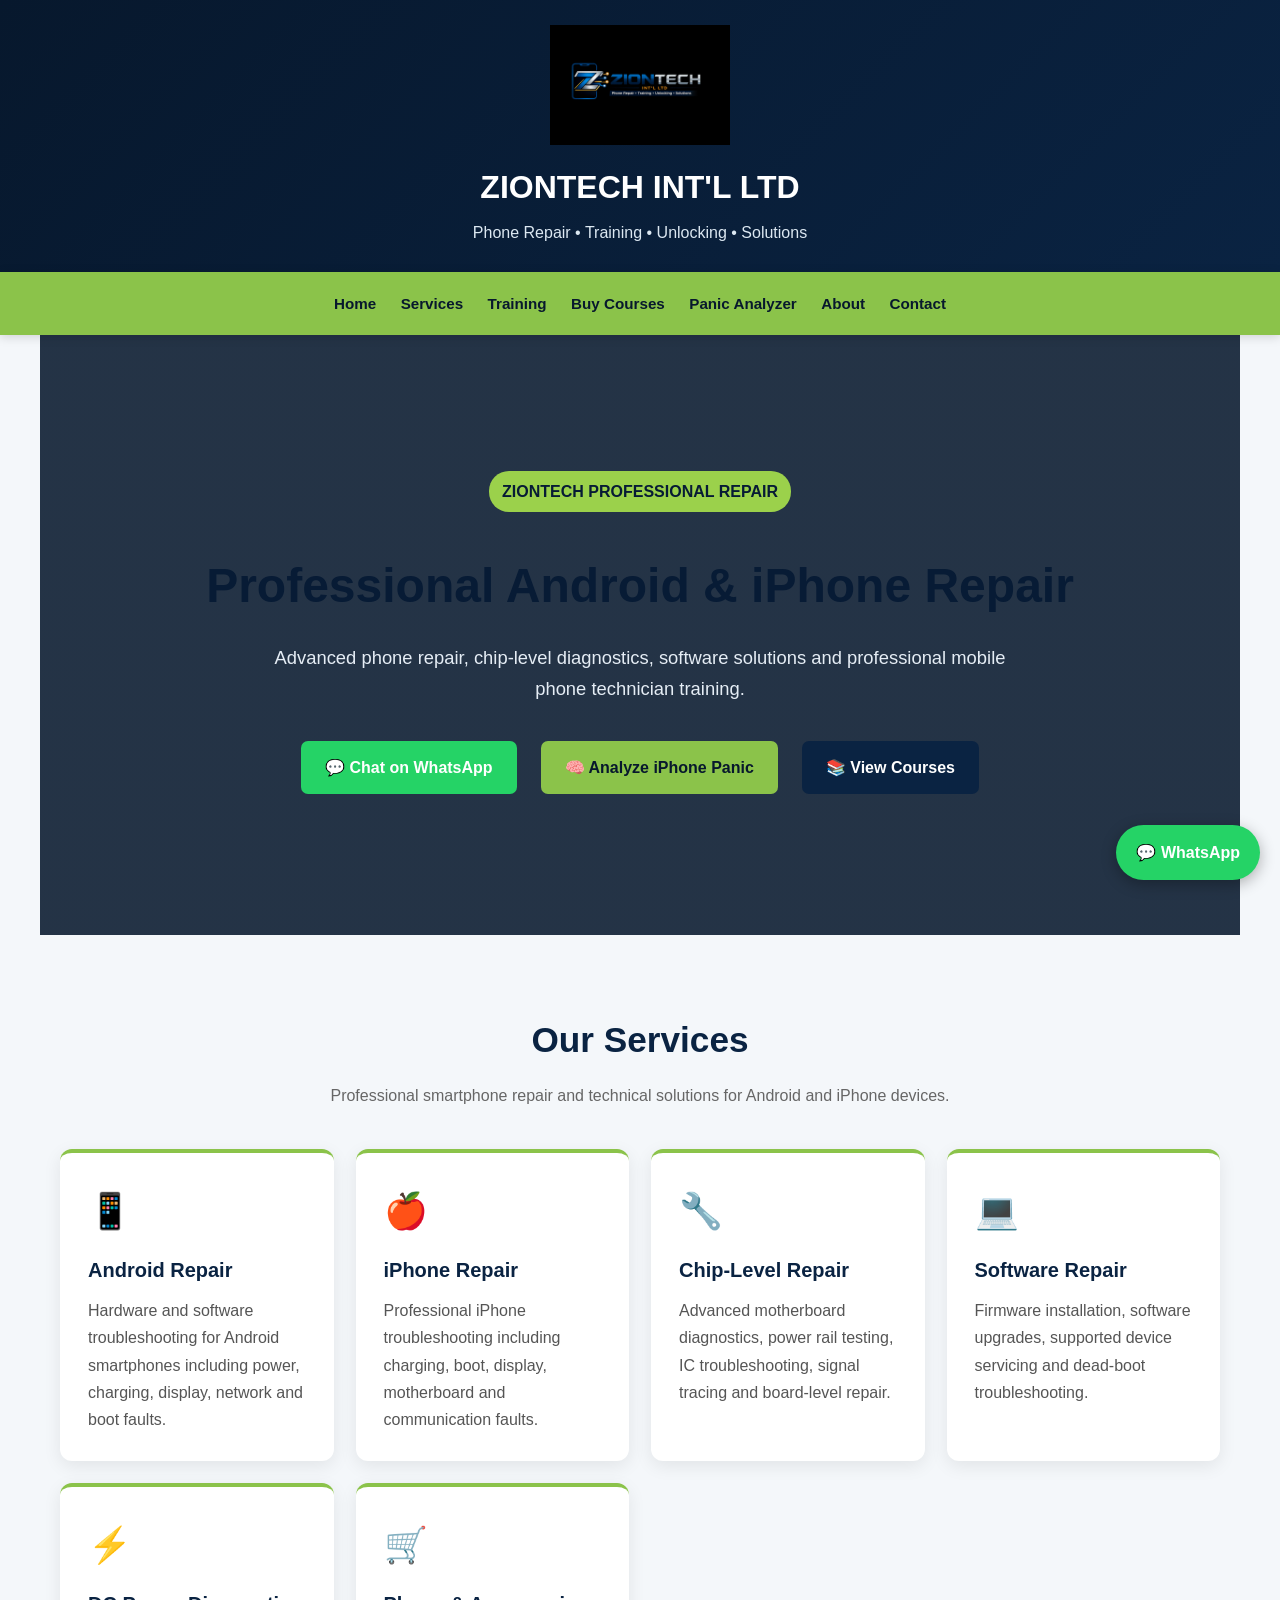
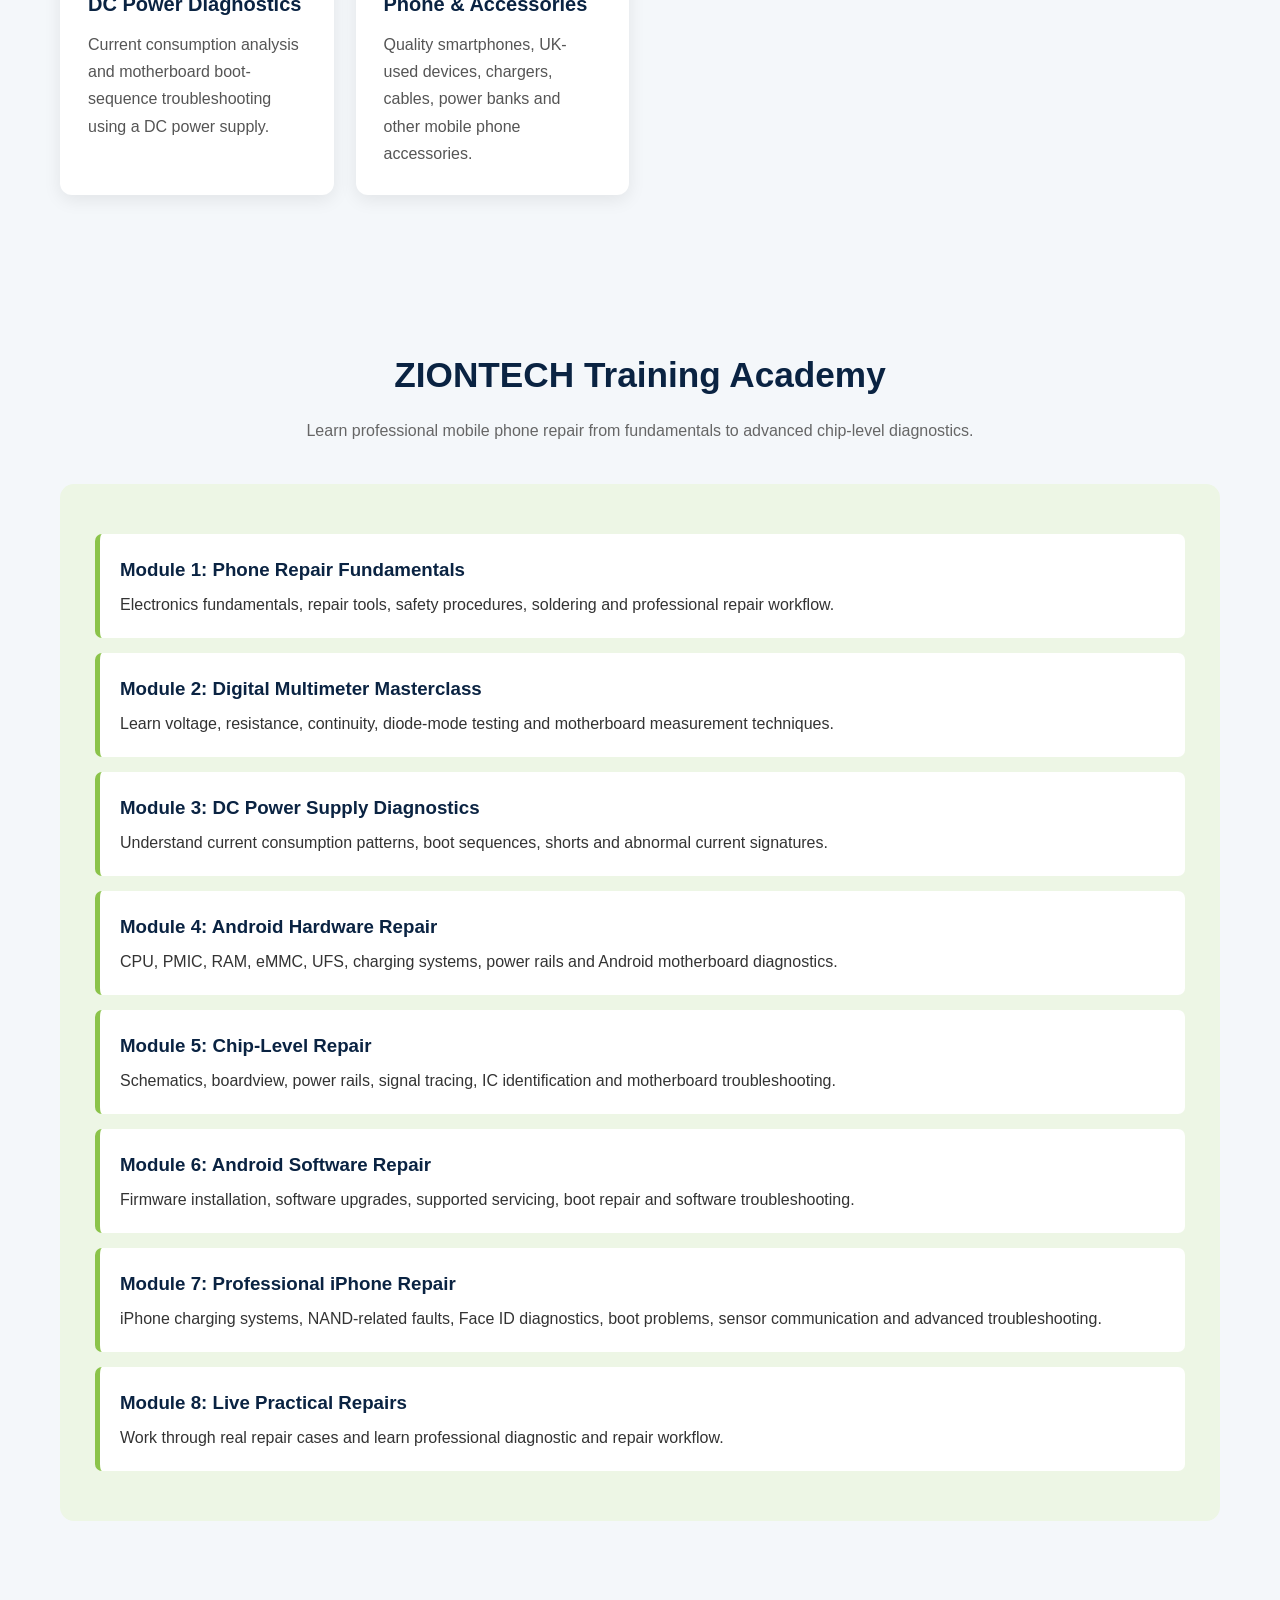
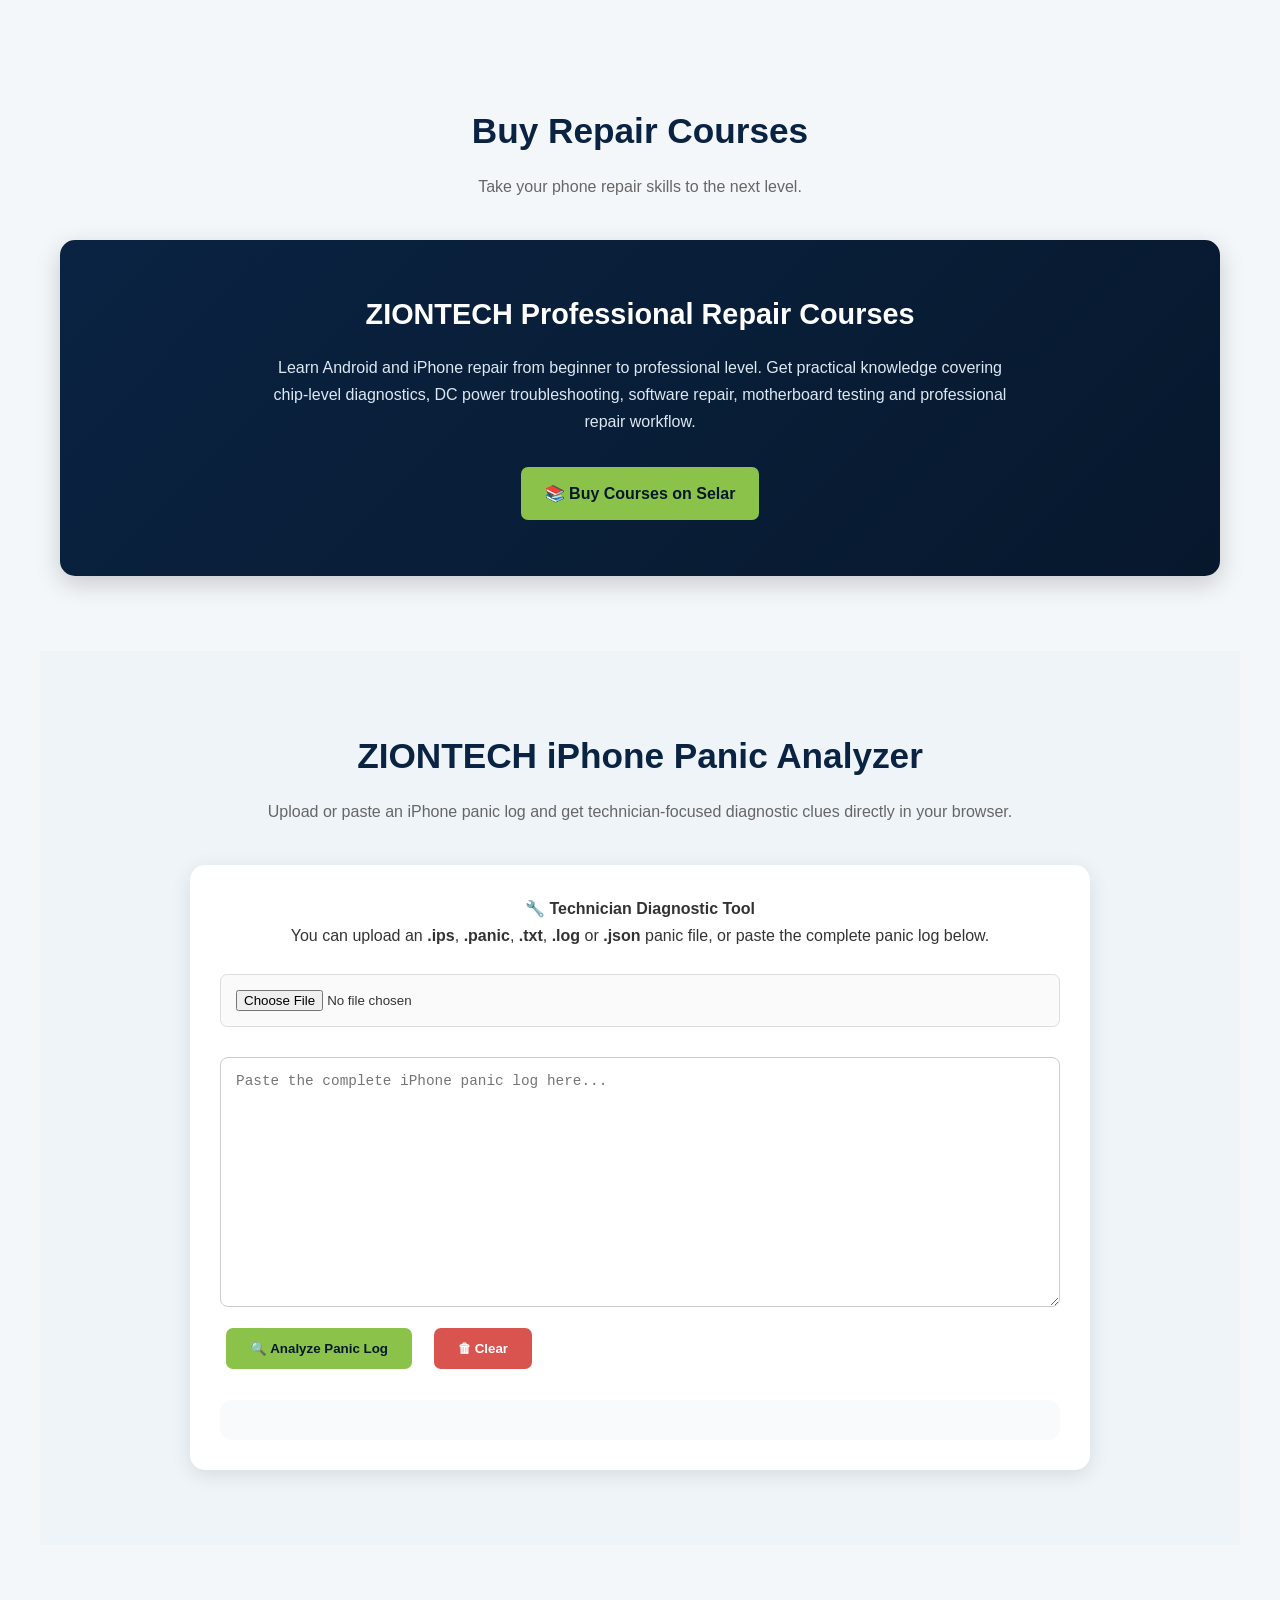
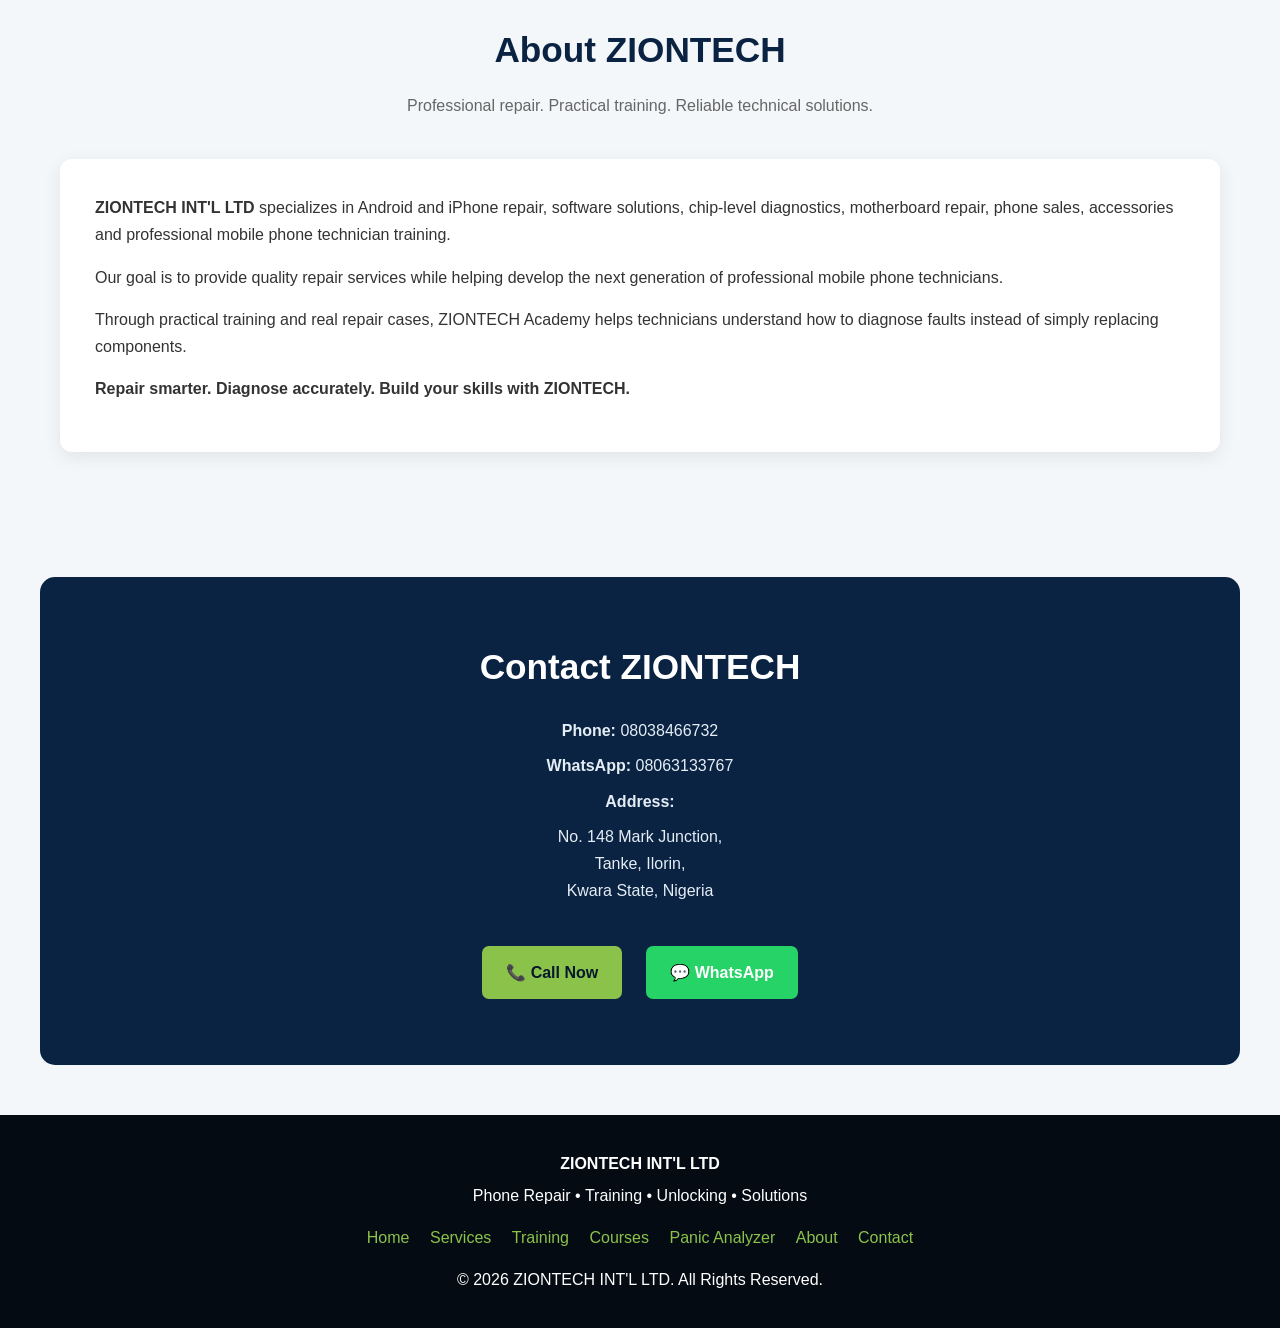
<file: index.html>
<!DOCTYPE html>
<html lang="en">
<head>
<meta charset="UTF-8">
<meta name="viewport" content="width=device-width, initial-scale=1.0">

<meta name="theme-color" content="#0A2342">

<meta name="description"
content="ZIONTECH INT'L LTD - Professional Android and iPhone repair, chip-level diagnostics, software solutions, phone sales, accessories and mobile phone repair training academy.">

<meta name="keywords"
content="ZIONTECH, phone repair, iPhone repair, Android repair, phone technician training, chip level repair, iPhone panic analyzer, phone flashing, Ilorin phone repair">

<title>ZIONTECH INT'L LTD | Phone Repair & Training Academy</title>

<link rel="manifest" href="manifest.json">

<link rel="icon" type="image/png" href="images/logo.png">

<link rel="stylesheet" href="style.css">

<style>

/* ===============================
   ZIONTECH WEBSITE ENHANCEMENTS
================================ */

:root{
    --blue:#0A2342;
    --green:#8BC34A;
    --dark:#07182d;
    --light:#f4f7fa;
    --white:#ffffff;
    --whatsapp:#25D366;
}

*{
    margin:0;
    padding:0;
    box-sizing:border-box;
    scroll-behavior:smooth;
}

body{
    font-family:Arial, Helvetica, sans-serif;
    background:var(--light);
    color:#333;
    line-height:1.7;
}

/* HEADER */

header{
    background:linear-gradient(135deg,#07182d,#0A2342);
    color:white;
    text-align:center;
    padding:25px 15px;
}

.logo{
    width:220px;
    max-width:90%;
    height:auto;
    display:block;
    margin:0 auto 15px;
}

header h1{
    font-size:2rem;
    margin-bottom:5px;
}

header p{
    color:#dce8f2;
}

/* NAVIGATION */

nav{
    background:var(--green);
    padding:14px 10px;
    text-align:center;
    position:sticky;
    top:0;
    z-index:9999;
    box-shadow:0 2px 10px rgba(0,0,0,.15);
}

nav a{
    display:inline-block;
    color:#07182d;
    text-decoration:none;
    margin:5px 10px;
    font-weight:bold;
    font-size:.95rem;
}

nav a:hover{
    color:white;
}

/* HERO */

.hero{
    min-height:600px;
    display:flex;
    flex-direction:column;
    justify-content:center;
    align-items:center;
    text-align:center;
    padding:80px 20px;

    background:
    linear-gradient(rgba(7,24,45,.88),rgba(7,24,45,.88)),
    url('https://images.unsplash.com/photo-1511707171634-5f897ff02aa9');

    background-size:cover;
    background-position:center;
    color:white;
}

.hero-badge{
    display:inline-block;
    background:var(--green);
    color:#07182d;
    padding:7px 16px;
    border-radius:30px;
    font-weight:bold;
    margin-bottom:18px;
}

.hero h2{
    font-size:3rem;
    max-width:900px;
    margin-bottom:15px;
}

.hero p{
    max-width:750px;
    font-size:1.15rem;
    margin-bottom:30px;
    color:#e5edf5;
}

.hero-buttons{
    display:flex;
    flex-wrap:wrap;
    justify-content:center;
    gap:12px;
}

/* BUTTON */

.btn{
    display:inline-block;
    background:var(--green);
    color:#07182d;
    padding:13px 24px;
    text-decoration:none;
    border:none;
    border-radius:7px;
    font-weight:bold;
    cursor:pointer;
    transition:.3s;
}

.btn:hover{
    transform:translateY(-2px);
    opacity:.9;
}

.btn-whatsapp{
    background:var(--whatsapp);
    color:white;
}

.btn-blue{
    background:var(--blue);
    color:white;
}

.danger{
    background:#d9534f;
    color:white;
}

/* SECTIONS */

section{
    padding:75px 20px;
    max-width:1200px;
    margin:auto;
}

.section-title{
    text-align:center;
    color:var(--blue);
    font-size:2.2rem;
    margin-bottom:12px;
}

.section-subtitle{
    text-align:center;
    max-width:750px;
    margin:0 auto 40px;
    color:#666;
}

/* GRID */

.grid{
    display:grid;
    grid-template-columns:repeat(auto-fit,minmax(250px,1fr));
    gap:22px;
}

/* CARDS */

.card{
    background:white;
    padding:28px;
    border-radius:12px;
    box-shadow:0 5px 18px rgba(0,0,0,.08);
    border-top:4px solid var(--green);
    transition:.3s;
}

.card:hover{
    transform:translateY(-5px);
    box-shadow:0 10px 25px rgba(0,0,0,.12);
}

.card h3{
    color:var(--blue);
    margin-bottom:10px;
    font-size:1.25rem;
}

.card p{
    color:#555;
}

/* SERVICE ICON */

.service-icon{
    font-size:2.2rem;
    margin-bottom:12px;
}

/* TRAINING */

.training-box{
    background:#edf6e5;
    padding:35px;
    border-radius:14px;
    margin-bottom:30px;
}

.module{
    background:white;
    padding:20px;
    margin:15px 0;
    border-left:5px solid var(--green);
    border-radius:7px;
}

.module h3{
    color:var(--blue);
    margin-bottom:5px;
}

/* COURSES */

.course-box{
    background:linear-gradient(135deg,#0A2342,#07182d);
    color:white;
    text-align:center;
    padding:50px 25px;
    border-radius:15px;
    box-shadow:0 8px 25px rgba(0,0,0,.18);
}

.course-box h3{
    font-size:1.8rem;
    margin-bottom:15px;
}

.course-box p{
    max-width:750px;
    margin:0 auto 25px;
    color:#dce8f2;
}

/* PANIC ANALYZER */

.analyzer-section{
    background:#eef4f8;
    max-width:1200px;
}

.analyzer{
    background:white;
    padding:30px;
    border-radius:15px;
    box-shadow:0 5px 20px rgba(0,0,0,.1);
    max-width:900px;
    margin:auto;
}

.analyzer-intro{
    text-align:center;
    margin-bottom:25px;
}

.analyzer input[type="file"]{
    width:100%;
    padding:15px;
    margin-bottom:15px;
    border:1px solid #ddd;
    border-radius:7px;
    background:#fafafa;
}

.analyzer textarea{
    width:100%;
    min-height:250px;
    padding:15px;
    border:1px solid #ccc;
    border-radius:8px;
    resize:vertical;
    font-family:monospace;
    font-size:.9rem;
    margin-bottom:15px;
}

.analyzer-buttons{
    display:flex;
    gap:10px;
    flex-wrap:wrap;
}

#result{
    margin-top:25px;
}

.finding{
    background:#f5f8fa;
    padding:13px;
    margin:8px 0;
    border-left:4px solid var(--green);
    border-radius:5px;
}

#result h3{
    color:var(--blue);
    margin:15px 0 10px;
}

/* ABOUT */

.about-box{
    background:white;
    padding:35px;
    border-radius:12px;
    box-shadow:0 5px 18px rgba(0,0,0,.08);
}

.about-box p{
    margin-bottom:15px;
}

/* CONTACT */

.contact{
    max-width:1200px;
    background:var(--blue);
    color:white;
    text-align:center;
    border-radius:15px;
    margin:50px auto;
    padding:60px 20px;
}

.contact h2{
    font-size:2.2rem;
    margin-bottom:20px;
}

.contact p{
    margin:8px 0;
    color:#e5edf5;
}

/* FOOTER */

footer{
    background:#050b13;
    color:white;
    text-align:center;
    padding:30px 20px;
}

footer p{
    margin:5px 0;
}

.footer-links{
    margin:15px 0;
}

.footer-links a{
    color:var(--green);
    text-decoration:none;
    margin:0 8px;
}

/* FLOATING WHATSAPP */

.whatsapp{
    position:fixed;
    bottom:20px;
    right:20px;
    background:var(--whatsapp);
    color:white;
    padding:14px 20px;
    border-radius:50px;
    text-decoration:none;
    font-weight:bold;
    box-shadow:0 4px 15px rgba(0,0,0,.3);
    z-index:99999;
}

/* MOBILE */

@media(max-width:768px){

    header h1{
        font-size:1.5rem;
    }

    .logo{
        width:180px;
    }

    nav{
        padding:10px 5px;
    }

    nav a{
        font-size:.85rem;
        margin:4px 6px;
    }

    .hero{
        min-height:520px;
        padding:70px 18px;
    }

    .hero h2{
        font-size:2rem;
    }

    .hero p{
        font-size:1rem;
    }

    section{
        padding:55px 15px;
    }

    .section-title{
        font-size:1.8rem;
    }

    .training-box,
    .analyzer,
    .about-box{
        padding:22px;
    }

    .whatsapp{
        bottom:15px;
        right:15px;
        padding:12px 17px;
    }
}

</style>
</head>

<body>

<!-- =========================
     HEADER
========================= -->

<header>

    <img
        src="images/logo.png"
        class="logo"
        alt="ZIONTECH INT'L LTD Logo"
    >

    <h1>ZIONTECH INT'L LTD</h1>

    <p>
        Phone Repair • Training • Unlocking • Solutions
    </p>

</header>


<!-- =========================
     NAVIGATION
========================= -->

<nav>

    <a href="#home">Home</a>

    <a href="#services">Services</a>

    <a href="#training">Training</a>

    <a href="#courses">Buy Courses</a>

    <a href="#panic-analyzer">Panic Analyzer</a>

    <a href="#about">About</a>

    <a href="#contact">Contact</a>

</nav>


<!-- =========================
     HERO
========================= -->

<section id="home" class="hero">

    <span class="hero-badge">
        ZIONTECH PROFESSIONAL REPAIR
    </span>

    <h2>
        Professional Android & iPhone Repair
    </h2>

    <p>
        Advanced phone repair, chip-level diagnostics,
        software solutions and professional mobile phone
        technician training.
    </p>

    <div class="hero-buttons">

        <a
            href="https://wa.me/2348063133767"
            class="btn btn-whatsapp"
            target="_blank"
        >
            💬 Chat on WhatsApp
        </a>

        <a
            href="#panic-analyzer"
            class="btn"
        >
            🧠 Analyze iPhone Panic
        </a>

        <a
            href="#courses"
            class="btn btn-blue"
        >
            📚 View Courses
        </a>

    </div>

</section>


<!-- =========================
     SERVICES
========================= -->

<section id="services">

    <h2 class="section-title">
        Our Services
    </h2>

    <p class="section-subtitle">
        Professional smartphone repair and technical solutions
        for Android and iPhone devices.
    </p>


    <div class="grid">


        <div class="card">

            <div class="service-icon">📱</div>

            <h3>Android Repair</h3>

            <p>
                Hardware and software troubleshooting for
                Android smartphones including power, charging,
                display, network and boot faults.
            </p>

        </div>


        <div class="card">

            <div class="service-icon">🍎</div>

            <h3>iPhone Repair</h3>

            <p>
                Professional iPhone troubleshooting including
                charging, boot, display, motherboard and
                communication faults.
            </p>

        </div>


        <div class="card">

            <div class="service-icon">🔧</div>

            <h3>Chip-Level Repair</h3>

            <p>
                Advanced motherboard diagnostics, power rail
                testing, IC troubleshooting, signal tracing
                and board-level repair.
            </p>

        </div>


        <div class="card">

            <div class="service-icon">💻</div>

            <h3>Software Repair</h3>

            <p>
                Firmware installation, software upgrades,
                supported device servicing and dead-boot
                troubleshooting.
            </p>

        </div>


        <div class="card">

            <div class="service-icon">⚡</div>

            <h3>DC Power Diagnostics</h3>

            <p>
                Current consumption analysis and motherboard
                boot-sequence troubleshooting using a DC
                power supply.
            </p>

        </div>


        <div class="card">

            <div class="service-icon">🛒</div>

            <h3>Phone & Accessories</h3>

            <p>
                Quality smartphones, UK-used devices,
                chargers, cables, power banks and other
                mobile phone accessories.
            </p>

        </div>


    </div>

</section>


<!-- =========================
     TRAINING ACADEMY
========================= -->

<section id="training">

    <h2 class="section-title">
        ZIONTECH Training Academy
    </h2>

    <p class="section-subtitle">
        Learn professional mobile phone repair from
        fundamentals to advanced chip-level diagnostics.
    </p>


    <div class="training-box">


        <div class="module">

            <h3>
                Module 1: Phone Repair Fundamentals
            </h3>

            <p>
                Electronics fundamentals, repair tools,
                safety procedures, soldering and professional
                repair workflow.
            </p>

        </div>


        <div class="module">

            <h3>
                Module 2: Digital Multimeter Masterclass
            </h3>

            <p>
                Learn voltage, resistance, continuity,
                diode-mode testing and motherboard
                measurement techniques.
            </p>

        </div>


        <div class="module">

            <h3>
                Module 3: DC Power Supply Diagnostics
            </h3>

            <p>
                Understand current consumption patterns,
                boot sequences, shorts and abnormal
                current signatures.
            </p>

        </div>


        <div class="module">

            <h3>
                Module 4: Android Hardware Repair
            </h3>

            <p>
                CPU, PMIC, RAM, eMMC, UFS, charging systems,
                power rails and Android motherboard diagnostics.
            </p>

        </div>


        <div class="module">

            <h3>
                Module 5: Chip-Level Repair
            </h3>

            <p>
                Schematics, boardview, power rails,
                signal tracing, IC identification and
                motherboard troubleshooting.
            </p>

        </div>


        <div class="module">

            <h3>
                Module 6: Android Software Repair
            </h3>

            <p>
                Firmware installation, software upgrades,
                supported servicing, boot repair and
                software troubleshooting.
            </p>

        </div>


        <div class="module">

            <h3>
                Module 7: Professional iPhone Repair
            </h3>

            <p>
                iPhone charging systems, NAND-related faults,
                Face ID diagnostics, boot problems, sensor
                communication and advanced troubleshooting.
            </p>

        </div>


        <div class="module">

            <h3>
                Module 8: Live Practical Repairs
            </h3>

            <p>
                Work through real repair cases and learn
                professional diagnostic and repair workflow.
            </p>

        </div>


    </div>

</section>


<!-- =========================
     BUY COURSES
========================= -->

<section id="courses">

    <h2 class="section-title">
        Buy Repair Courses
    </h2>

    <p class="section-subtitle">
        Take your phone repair skills to the next level.
    </p>


    <div class="course-box">

        <h3>
            ZIONTECH Professional Repair Courses
        </h3>

        <p>
            Learn Android and iPhone repair from beginner
            to professional level. Get practical knowledge
            covering chip-level diagnostics, DC power
            troubleshooting, software repair, motherboard
            testing and professional repair workflow.
        </p>


        <a
            href="https://selar.com/m/Ziontech453"
            target="_blank"
            rel="noopener"
            class="btn"
        >
            📚 Buy Courses on Selar
        </a>

    </div>

</section>


<!-- =========================
     IPHONE PANIC ANALYZER
========================= -->

<section id="panic-analyzer" class="analyzer-section">

    <h2 class="section-title">
        ZIONTECH iPhone Panic Analyzer
    </h2>

    <p class="section-subtitle">
        Upload or paste an iPhone panic log and get
        technician-focused diagnostic clues directly
        in your browser.
    </p>


    <div class="analyzer">

        <div class="analyzer-intro">

            <p>
                <strong>
                    🔧 Technician Diagnostic Tool
                </strong>
            </p>

            <p>
                You can upload an
                <strong>.ips</strong>,
                <strong>.panic</strong>,
                <strong>.txt</strong>,
                <strong>.log</strong> or
                <strong>.json</strong>
                panic file, or paste the complete panic
                log below.
            </p>

        </div>


        <input
            id="panicFile"
            type="file"
            accept=".ips,.panic,.txt,.log,.json"
        >


        <textarea
            id="panicInput"
            placeholder="Paste the complete iPhone panic log here..."
        ></textarea>


        <div class="analyzer-buttons">

            <button
                class="btn"
                id="analyzeBtn"
                type="button"
            >
                🔍 Analyze Panic Log
            </button>


            <button
                class="btn danger"
                id="clearBtn"
                type="button"
            >
                🗑 Clear
            </button>

        </div>


        <div id="result"></div>

    </div>

</section>


<!-- =========================
     ABOUT
========================= -->

<section id="about">

    <h2 class="section-title">
        About ZIONTECH
    </h2>

    <p class="section-subtitle">
        Professional repair. Practical training.
        Reliable technical solutions.
    </p>


    <div class="about-box">

        <p>
            <strong>ZIONTECH INT'L LTD</strong> specializes
            in Android and iPhone repair, software solutions,
            chip-level diagnostics, motherboard repair,
            phone sales, accessories and professional
            mobile phone technician training.
        </p>


        <p>
            Our goal is to provide quality repair services
            while helping develop the next generation of
            professional mobile phone technicians.
        </p>


        <p>
            Through practical training and real repair cases,
            ZIONTECH Academy helps technicians understand
            how to diagnose faults instead of simply replacing
            components.
        </p>


        <p>
            <strong>
                Repair smarter. Diagnose accurately.
                Build your skills with ZIONTECH.
            </strong>
        </p>

    </div>

</section>


<!-- =========================
     CONTACT
========================= -->

<section id="contact" class="contact">

    <h2>
        Contact ZIONTECH
    </h2>


    <p>
        <strong>Phone:</strong>
        08038466732
    </p>


    <p>
        <strong>WhatsApp:</strong>
        08063133767
    </p>


    <p>
        <strong>Address:</strong>
    </p>


    <p>
        No. 148 Mark Junction,<br>
        Tanke, Ilorin,<br>
        Kwara State, Nigeria
    </p>


    <br>


    <div class="hero-buttons">

        <a
            href="tel:08038466732"
            class="btn"
        >
            📞 Call Now
        </a>


        <a
            href="https://wa.me/2348063133767"
            target="_blank"
            class="btn btn-whatsapp"
        >
            💬 WhatsApp
        </a>

    </div>

</section>


<!-- =========================
     FOOTER
========================= -->

<footer>

    <p>
        <strong>ZIONTECH INT'L LTD</strong>
    </p>

    <p>
        Phone Repair • Training • Unlocking • Solutions
    </p>


    <div class="footer-links">

        <a href="#home">Home</a>

        <a href="#services">Services</a>

        <a href="#training">Training</a>

        <a href="#courses">Courses</a>

        <a href="#panic-analyzer">Panic Analyzer</a>

        <a href="#about">About</a>

        <a href="#contact">Contact</a>

    </div>


    <p>
        © 2026 ZIONTECH INT'L LTD. All Rights Reserved.
    </p>

</footer>


<!-- =========================
     FLOATING WHATSAPP
========================= -->

<a
    href="https://wa.me/2348063133767"
    target="_blank"
    class="whatsapp"
    aria-label="Chat with ZIONTECH on WhatsApp"
>
    💬 WhatsApp
</a>


<!-- =========================
     PANIC ANALYZER SCRIPT
========================= -->

<script src="panic-analyzer.js"></script>


<!-- =========================
     SERVICE WORKER
========================= -->

<script>

if ('serviceWorker' in navigator) {

    window.addEventListener('load', function(){

        navigator.serviceWorker.register('service-worker.js')
        .then(function(){

            console.log('ZIONTECH service worker registered.');

        })
        .catch(function(error){

            console.log(
                'Service worker registration failed:',
                error
            );

        });

    });

}

</script>

</body>
</html>
</file>
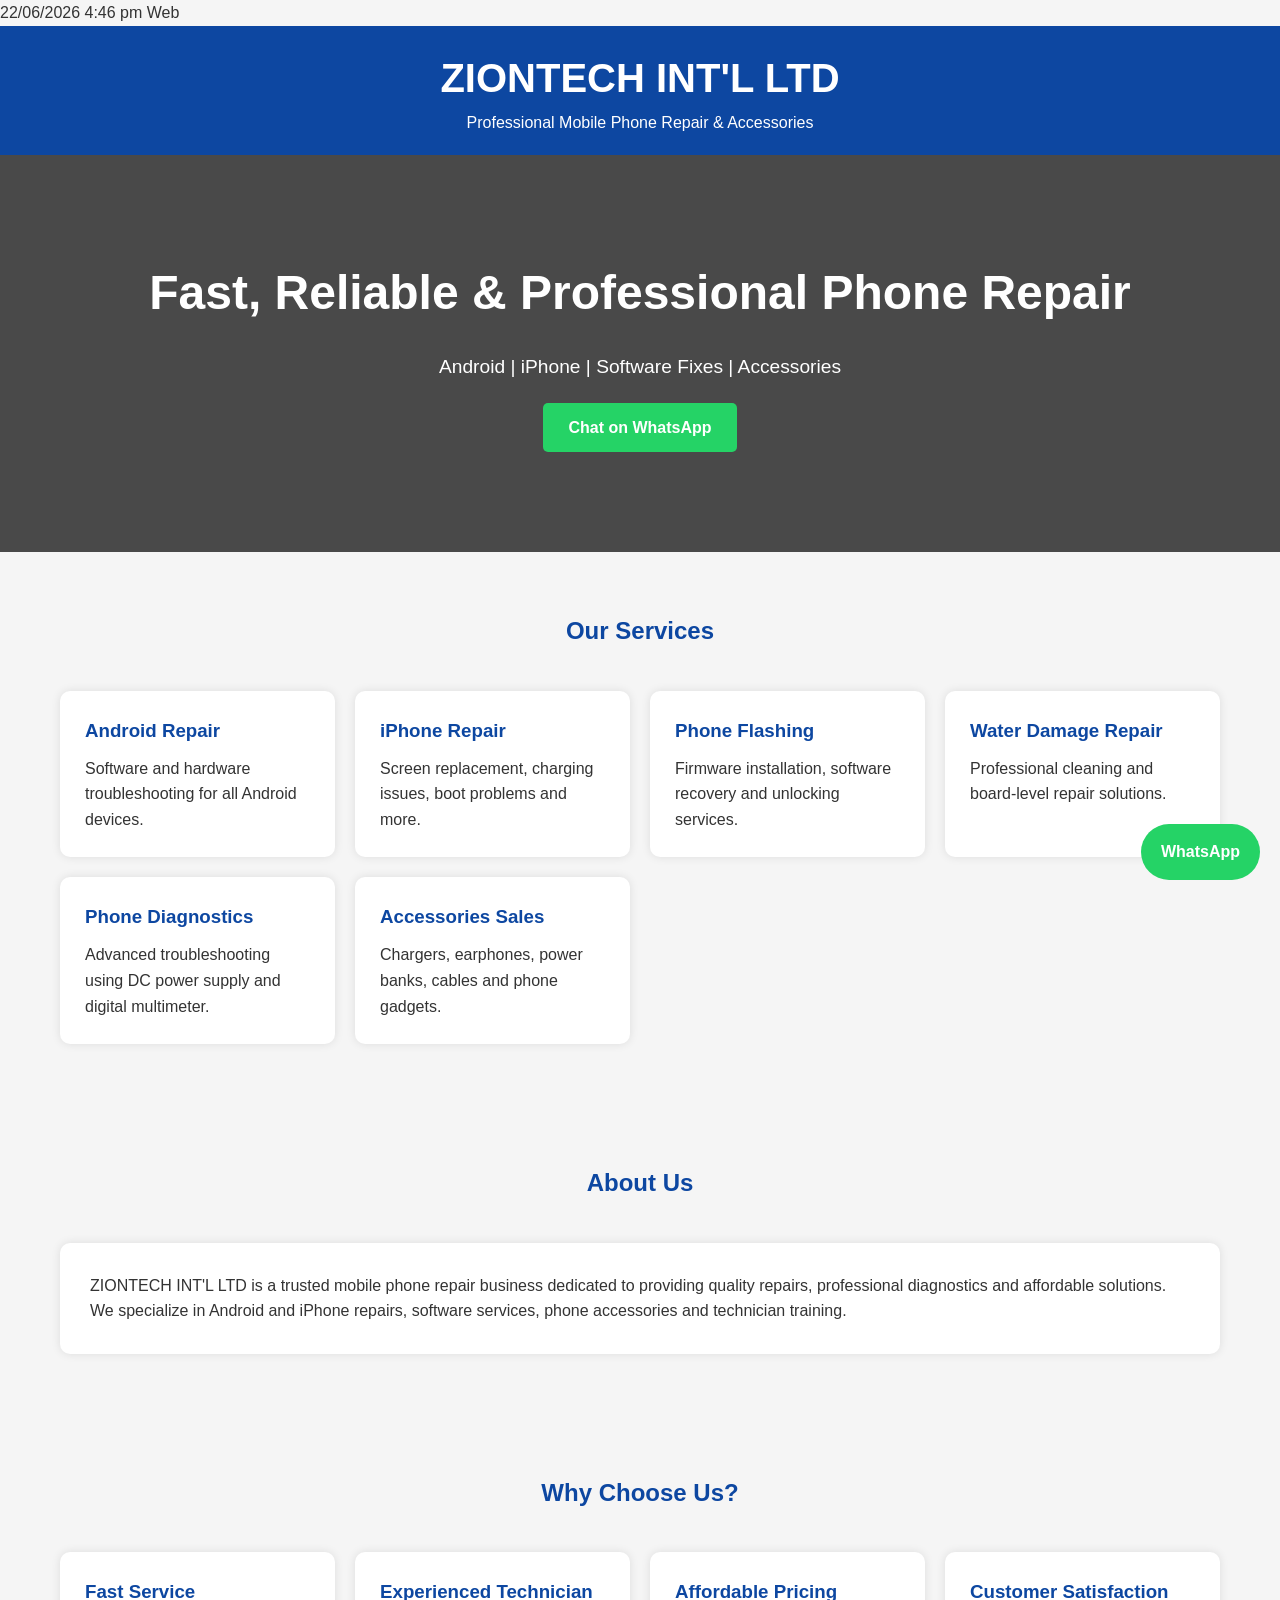
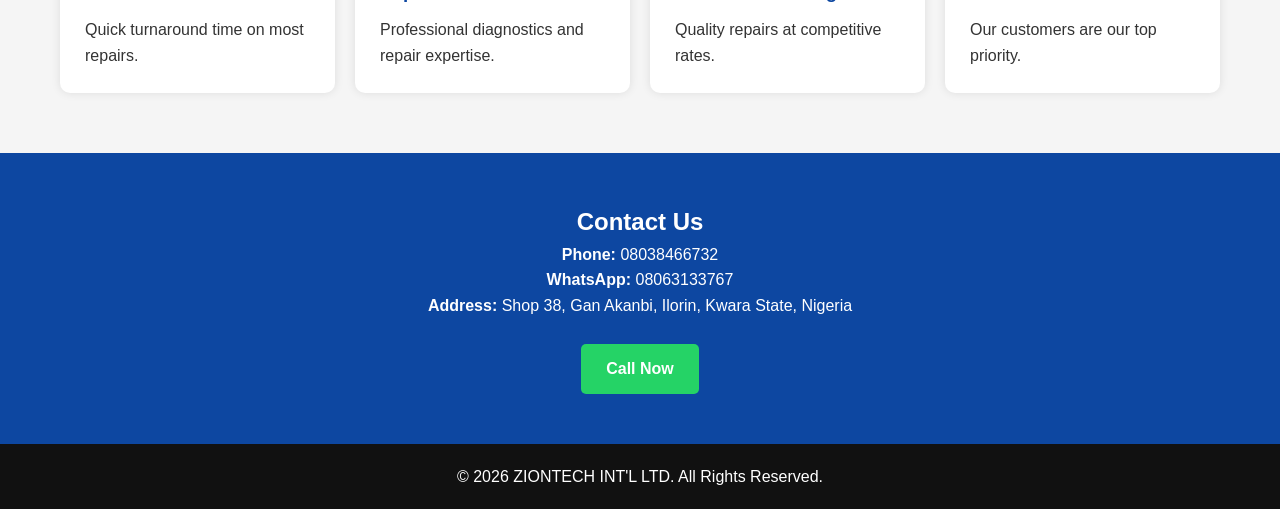
<file: Export_22-06-2026_16-46.html>
22/06/2026   4:46 pm

Web

<!DOCTYPE html>
<html lang="en">
<head>
<meta charset="UTF-8">
<meta name="viewport" content="width=device-width, initial-scale=1.0">
<title>ZIONTECH INT'L LTD | Phone Repair & Accessories</title>

<style>
*{
margin:0;
padding:0;
box-sizing:border-box;
font-family:Arial,sans-serif;
}

body{
background:#f5f5f5;
color:#333;
line-height:1.6;
}

header{
background:#0d47a1;
color:white;
padding:20px;
text-align:center;
}

header h1{
font-size:2.5rem;
}

.hero{
background:linear-gradient(rgba(0,0,0,.7),rgba(0,0,0,.7)),
url('https://images.unsplash.com/photo-1511707171634-5f897ff02aa9');
background-size:cover;
background-position:center;
color:white;
padding:100px 20px;
text-align:center;
}

.hero h2{
font-size:3rem;
margin-bottom:20px;
}

.hero p{
font-size:1.2rem;
margin-bottom:20px;
}

.btn{
display:inline-block;
background:#25D366;
color:white;
padding:12px 25px;
text-decoration:none;
border-radius:5px;
font-weight:bold;
}

.section{
padding:60px 20px;
max-width:1200px;
margin:auto;
}

.section h2{
text-align:center;
margin-bottom:40px;
color:#0d47a1;
}

.services{
display:grid;
grid-template-columns:repeat(auto-fit,minmax(250px,1fr));
gap:20px;
}

.card{
background:white;
padding:25px;
border-radius:10px;
box-shadow:0 0 10px rgba(0,0,0,.1);
}

.card h3{
color:#0d47a1;
margin-bottom:10px;
}

.about{
background:white;
padding:30px;
border-radius:10px;
box-shadow:0 0 10px rgba(0,0,0,.1);
}

.contact{
background:#0d47a1;
color:white;
padding:50px 20px;
text-align:center;
}

footer{
background:#111;
color:white;
text-align:center;
padding:20px;
}

.whatsapp{
position:fixed;
bottom:20px;
right:20px;
background:#25D366;
color:white;
padding:15px 20px;
border-radius:50px;
text-decoration:none;
font-weight:bold;
}
</style>
</head>

<body>

<header>
<h1>ZIONTECH INT'L LTD</h1>
<p>Professional Mobile Phone Repair & Accessories</p>
</header>

<section class="hero">
<h2>Fast, Reliable & Professional Phone Repair</h2>
<p>Android | iPhone | Software Fixes | Accessories</p>
<a class="btn" href="https://wa.me/2348063133767">Chat on WhatsApp</a>
</section>

<section class="section">
<h2>Our Services</h2>

<div class="services">

<div class="card">
<h3>Android Repair</h3>
<p>Software and hardware troubleshooting for all Android devices.</p>
</div>

<div class="card">
<h3>iPhone Repair</h3>
<p>Screen replacement, charging issues, boot problems and more.</p>
</div>

<div class="card">
<h3>Phone Flashing</h3>
<p>Firmware installation, software recovery and unlocking services.</p>
</div>

<div class="card">
<h3>Water Damage Repair</h3>
<p>Professional cleaning and board-level repair solutions.</p>
</div>

<div class="card">
<h3>Phone Diagnostics</h3>
<p>Advanced troubleshooting using DC power supply and digital multimeter.</p>
</div>

<div class="card">
<h3>Accessories Sales</h3>
<p>Chargers, earphones, power banks, cables and phone gadgets.</p>
</div>

</div>
</section>

<section class="section">
<h2>About Us</h2>

<div class="about">
<p>
ZIONTECH INT'L LTD is a trusted mobile phone repair business dedicated to providing
quality repairs, professional diagnostics and affordable solutions.
We specialize in Android and iPhone repairs, software services,
phone accessories and technician training.
</p>
</div>

</section>

<section class="section">
<h2>Why Choose Us?</h2>

<div class="services">

<div class="card">
<h3>Fast Service</h3>
<p>Quick turnaround time on most repairs.</p>
</div>

<div class="card">
<h3>Experienced Technician</h3>
<p>Professional diagnostics and repair expertise.</p>
</div>

<div class="card">
<h3>Affordable Pricing</h3>
<p>Quality repairs at competitive rates.</p>
</div>

<div class="card">
<h3>Customer Satisfaction</h3>
<p>Our customers are our top priority.</p>
</div>

</div>
</section>

<section class="contact">
<h2>Contact Us</h2>

<p><strong>Phone:</strong> 08038466732</p>
<p><strong>WhatsApp:</strong> 08063133767</p>
<p><strong>Address:</strong> Shop 38, Gan Akanbi, Ilorin, Kwara State, Nigeria</p>

<br>

<a class="btn" href="tel:08038466732">Call Now</a>

</section>

<footer>
<p>© 2026 ZIONTECH INT'L LTD. All Rights Reserved.</p>
</footer>

<a class="whatsapp" href="https://wa.me/2348063133767">
WhatsApp
</a>

</body>
</html>
</file>
<file: style.css>
*{box-sizing:border-box}html{scroll-behavior:smooth}body{margin:0;font-family:Arial,sans-serif;background:#f4f7fb;color:#172033;line-height:1.6}header{background:#071b35;color:#fff;text-align:center;padding:25px}.logo{width:120px;max-height:120px;object-fit:contain}header h1{margin:8px 0 3px}header p{margin:0;color:#cbd5e1}nav{position:sticky;top:0;z-index:10;background:#9bd14b;padding:14px;text-align:center}nav a{color:#071b35;text-decoration:none;font-weight:bold;margin:0 12px}.hero{padding:100px 6%;color:#fff;text-align:center;background:linear-gradient(#071b35e8,#123e67e8),url('https://images.unsplash.com/photo-1511707171634-5f897ff02aa9') center/cover}.hero h2{font-size:clamp(2.2rem,6vw,4rem);margin:15px}.hero p{font-size:1.15rem}.hero span{background:#9bd14b;color:#071b35;padding:7px 13px;border-radius:20px;font-weight:bold}.btn{display:inline-block;border:0;border-radius:10px;padding:12px 20px;background:#25d366;color:#fff;text-decoration:none;font-weight:bold;cursor:pointer;margin:6px}.secondary{background:#9bd14b;color:#071b35}.danger{background:#dc3545}section{max-width:1200px;margin:auto;padding:65px 5%}section h2{text-align:center;color:#071b35;font-size:2.1rem}.grid{display:grid;grid-template-columns:repeat(auto-fit,minmax(230px,1fr));gap:20px}.card,.analyzer{background:#fff;padding:25px;border-radius:16px;box-shadow:0 7px 25px #00000012}.analyzer{margin-top:25px}.center{text-align:center}textarea{display:block;width:100%;min-height:260px;margin:15px 0;padding:15px;border:1px solid #ccd6e2;border-radius:10px;font:14px monospace}.contact{background:#071b35;color:#fff;text-align:center;max-width:none}.contact h2{color:#fff}footer{background:#050b14;color:#fff;text-align:center;padding:20px}#result{margin-top:20px;background:#f8fafc;padding:20px;border-radius:12px}.finding{padding:10px;margin:8px 0;background:#fff;border:1px solid #e2e8f0;border-radius:8px}@media(max-width:650px){nav a{display:inline-block;margin:5px;font-size:.9rem}.hero{padding:70px 5%}.logo{width:95px}}
</file>
